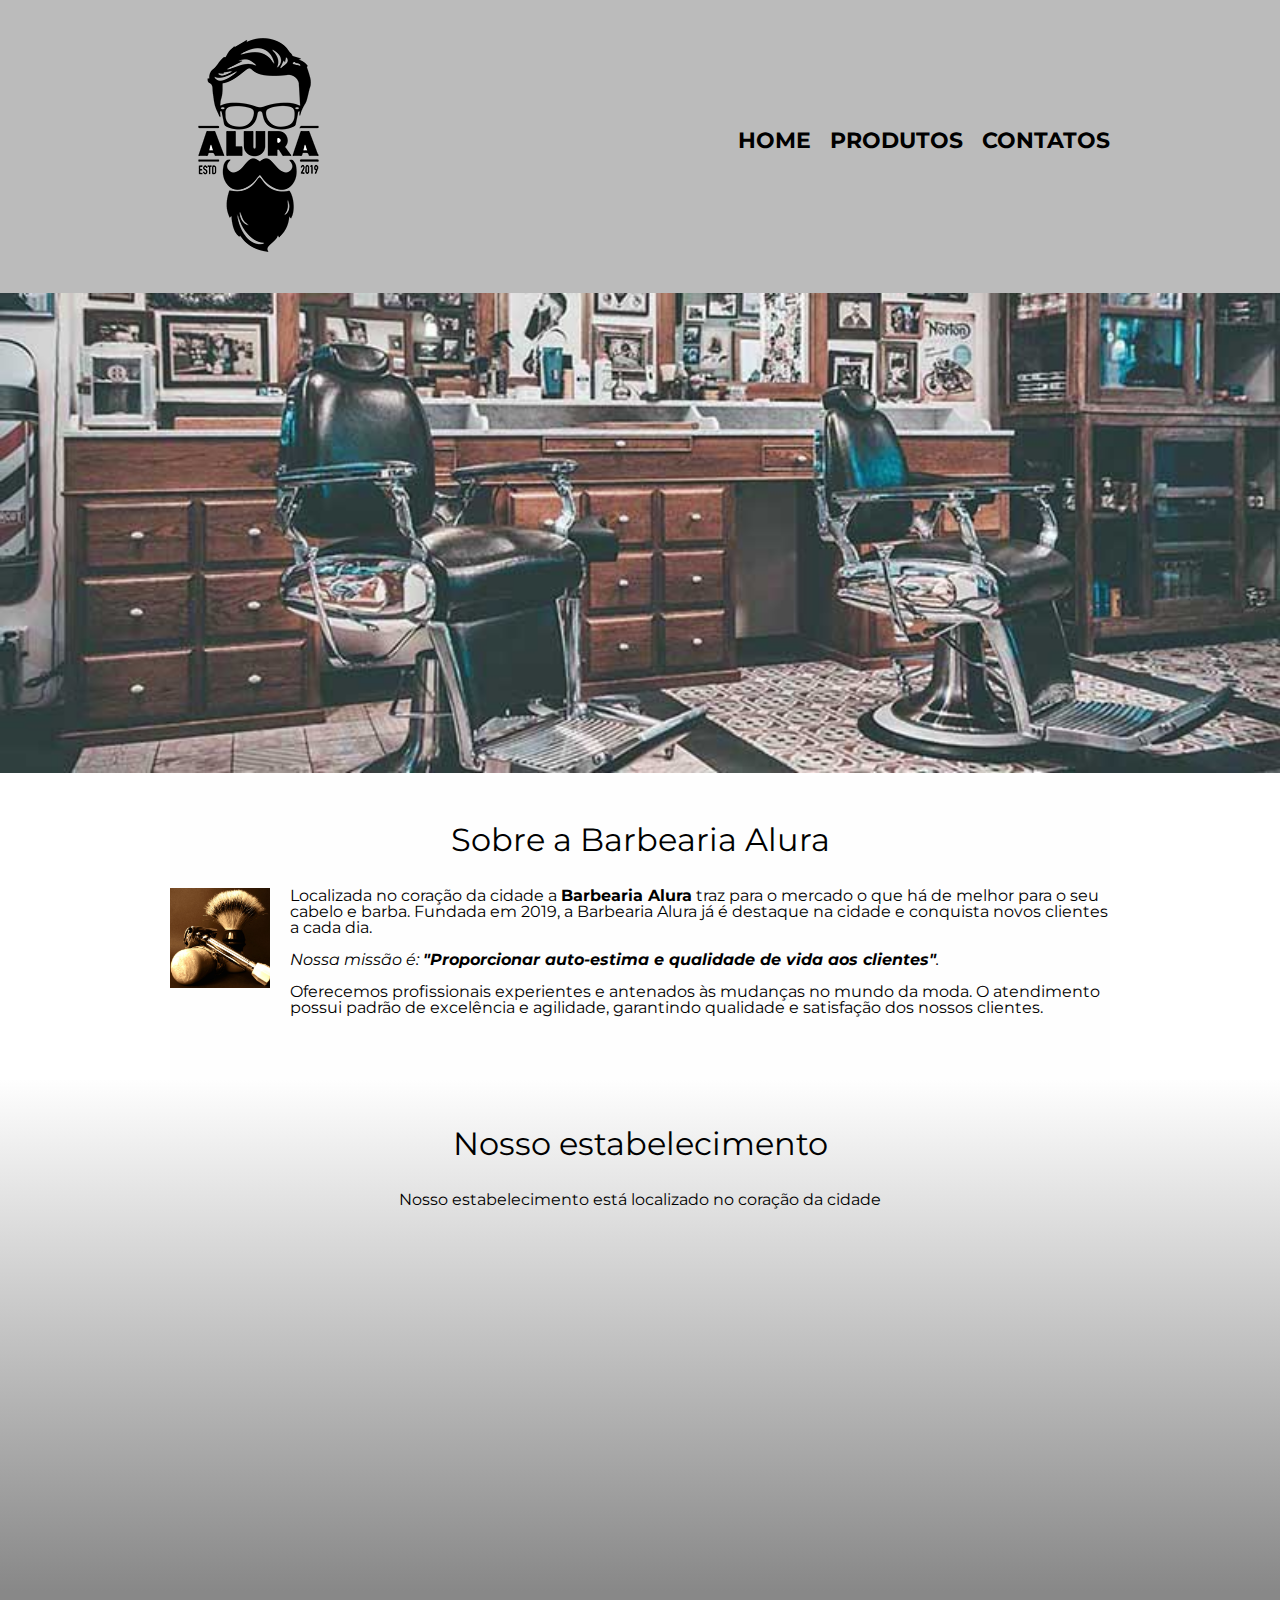
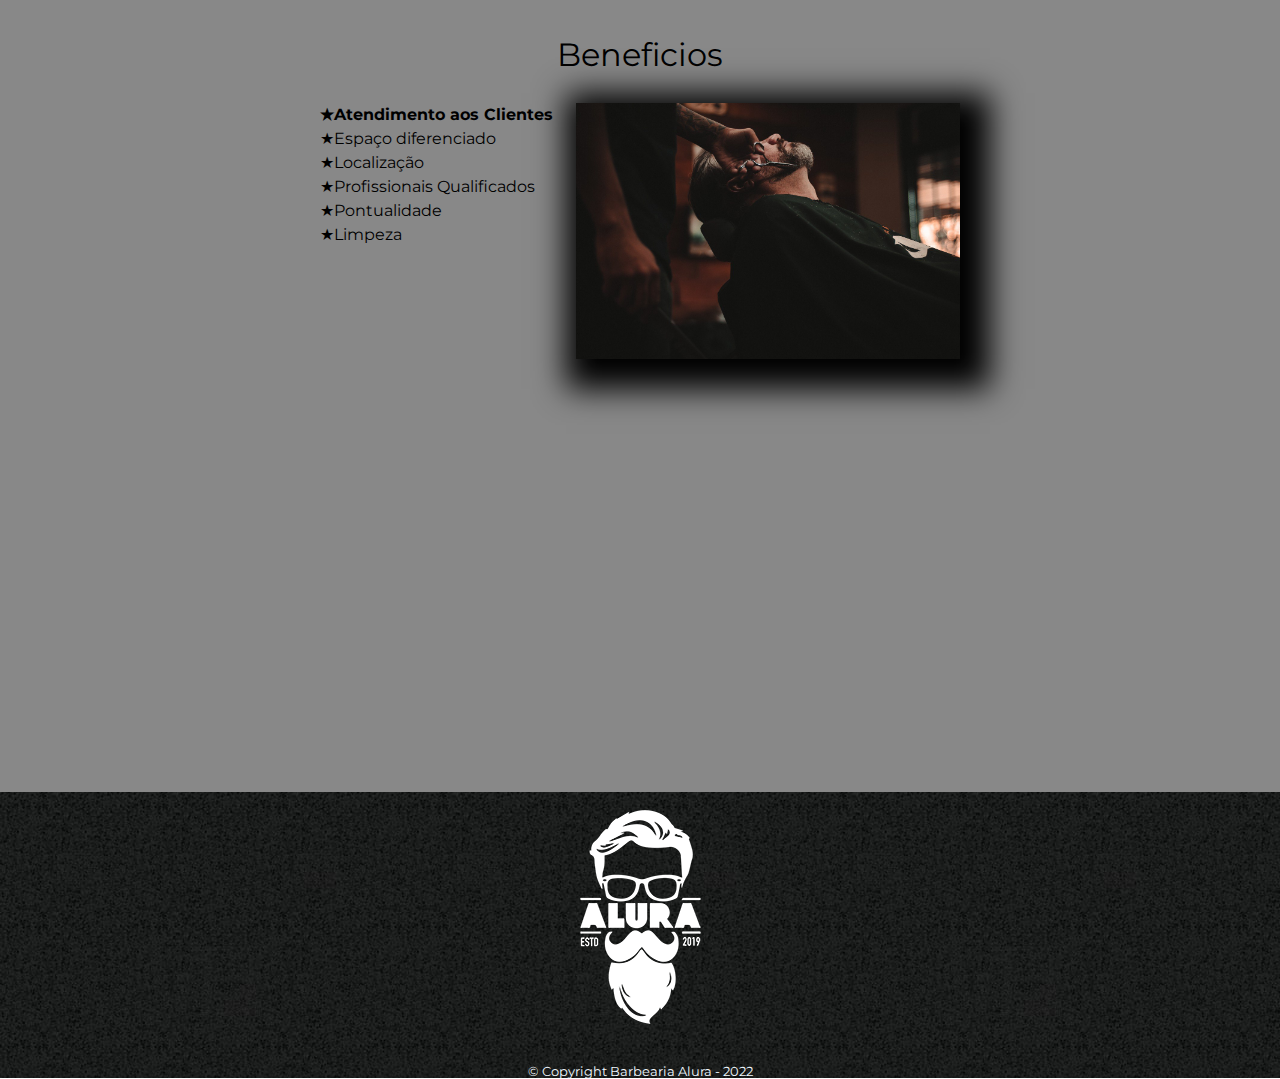
<file: index.html>
<!DOCTYPE html>
<html lang="pt-br">
	<head>
		<meta charset="UTF-8">
		<meta name="viewport" content="width=device-width">
		<title>Barbearia Alura</title>
		<link rel="stylesheet" href="reset.css">
		<link rel="stylesheet" href="style.css">
		<link href="https://fonts.googleapis.com/css?family=Montserrat&display=swap" rel="stylesheet">
		
	</head>

	<body>
	
		<header>
			<div class="caixa">
			   <h1><img src="logo.png"> </h1>
  
			   <nav>    
				   <ul class="navegacao-">
						  <li><a href="index.html"> Home</a> </li>
						  <li><a href="produtos.html">Produtos</a></li>
						  <li><a href="contatos.html" >Contatos</a></li>
				   </ul>
			  </nav> 
		  </div>
   </header>
  
<main>
		<img id="banner" src="banner.jpg" class="banner">

	<section class="principal">

			<h2 class="titulo-principal">Sobre a Barbearia Alura</h2>

			<img class="utensilios" src="utensilios.jpg">
	
			<p>Localizada no coração da cidade a <strong>Barbearia Alura</strong> traz para o mercado o que há de melhor para o seu cabelo e barba. Fundada em 2019, a Barbearia Alura já é destaque na cidade e conquista novos clientes a cada dia.</p>

			<p id="missao"><em>Nossa missão é: <strong>"Proporcionar auto-estima e qualidade de vida aos clientes"</strong>.</em></p>

			<p>Oferecemos profissionais experientes e antenados às mudanças no mundo da moda. O atendimento possui padrão de excelência e agilidade, garantindo qualidade e satisfação dos nossos clientes.</p>
	</section>	
	
	
	<section class="mapa">
		<h3 class="titulo-principal">Nosso estabelecimento</h3>
		<p>Nosso estabelecimento está localizado no coração da cidade</p>

		<div class="mapa-conteudo">
		<iframe src="https://www.google.com/maps/embed?pb=!1m18!1m12!1m3!1d3656.4499774664678!2d-46.634520584475176!3d-23.588189868469943!2m3!1f0!2f0!3f0!3m2!1i1024!2i768!4f13.1!3m3!1m2!1s0x94ce5a2b2ed7f3a1%3A0xab35da2f5ca62674!2sCaelum%20-%20Escola%20de%20Tecnologia!5e0!3m2!1spt-BR!2sbr!4v1647898170922!5m2!1spt-BR!2sbr" width="100%" height="300" style="border:0;" allowfullscreen="" loading="lazy"></iframe>
	</div>
	
	</section>

			<section class="beneficios">
			<h3 class="titulo-principal">Beneficios</h3>

				<div class="conteudo-beneficios">

				<ul class="lista-beneficios">
				

				<li class="itens" >Atendimento aos Clientes</li>
				<li class="itens">Espaço diferenciado</li>
				<li class="itens">Localização</li>
				<li class="itens">Profissionais Qualificados</li>
				<li class="itens">Pontualidade</li>
				<li class="itens">Limpeza</li>

			</ul><img src="beneficios.jpg" class="imagemBeneficios">
		</div>	

	<div class="video">
		<iframe width="100%" height="315" src="https://www.youtube.com/embed/wcVVXUV0YUY" title="YouTube video player" frameborder="0" allow="accelerometer; autoplay; clipboard-write; encrypted-media; gyroscope; picture-in-picture" allowfullscreen></iframe>
	</div>
	</section>
</main>
	<footer>
		<img src="logo-branco.png">
		<p class="copyright">&copy; Copyright Barbearia Alura - 2022
	</footer>




	</body>
</html>
</file>
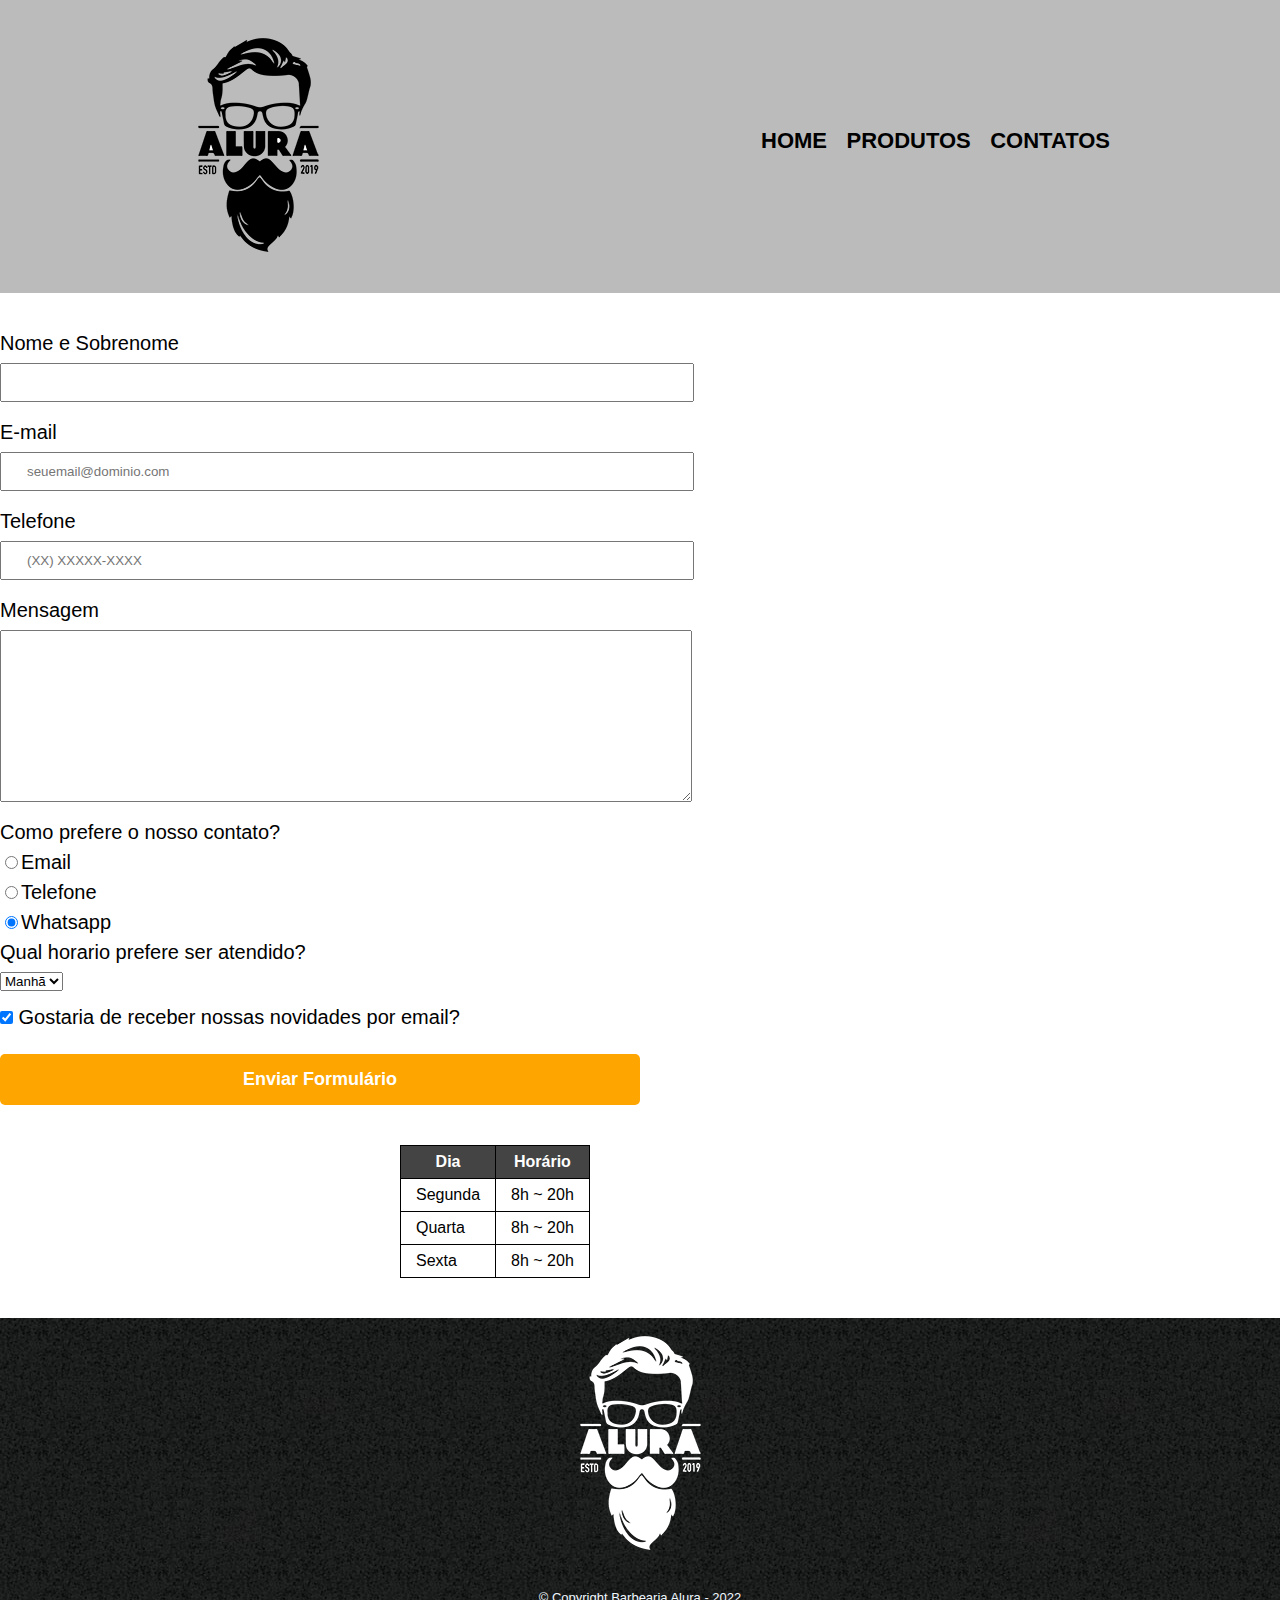
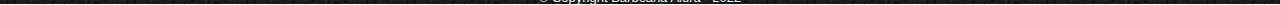
<file: contatos.html>
<!DOCTYPE html>
<html lang="en">
<head>
    <meta charset="UTF-8">
    <meta http-equiv="X-UA-Compatible" content="IE=edge">
    <meta name="viewport" content="width=device-width, initial-scale=1.0">
    <title>Contato- Barbearia Alura</title>
    <link rel="stylesheet" href="reset.css">
    <link rel="stylesheet" href="style.css">
    
    
    <body>
    </head>
    <body>
       <header>
        <div class="caixa">
           <h1><img src="logo.png"> </h1>

           <nav>    
               <ul class="navegacao-">
                      <li><a href="index.html"> Home</a> </li>
                      <li><a href="produtos.html">Produtos</a></li>
                      <li><a href="contatos.html" >Contatos</a></li>
               </ul>
          </nav> 
      </div>
</header>
<main>
    <form>
        <label for="nomesobrenome">Nome e Sobrenome</label>
        <input type="text" id="nomesobrenome" class="input-padrao" required>

        <label for="email">E-mail</label>
        <input type="email" id="email" class="input-padrao" required placeholder="seuemail@dominio.com">

        <label for="telefone">Telefone</label>
        <input type="tel" id="telefone" class="input-padrao" required placeholder="(XX) XXXXX-XXXX">

        <label for="mensagem">Mensagem</label>
        <textarea cols="70" rows="10" id="mensagem" class="input-padrao" required></textarea>

     <div>
        <p>Como prefere o nosso contato?</p>
        <label for="radio-email"><input type="radio" name="contato" value="email" id="radio-email">Email</label>
    
        <label for="radio-telefone"><input type="radio" name="contato" value="telefone" id="radio-telefone">Telefone</label>
        
        <label for="radio-whatsapp"><input type="radio" name="contato" value="whatsapp" id="radio-whatsapp" checked>Whatsapp</label>
        
    </div>

<div>
    <p>Qual horario prefere ser atendido?</p>
    <select>
        <option>Manhã</option>
        <option>Tarde</option>
        <option>Noite</option>
    </select>
</div>


    <label><input type="checkbox" class="checkbox" checked> Gostaria de receber nossas novidades por email?</label>

        <input type="submit" value="Enviar Formulário" class="enviar">
    </form>
</main>

<table>
    <thead>
    <tr>
        <th>Dia</th>
        <th>Horário</th>
    </tr>
</thead>
<tbody>
    <tr>
        <td>Segunda</td>
        <td>8h ~ 20h</td>
        
       
    </tr>
    <tr>
        <td>Quarta</td>
        <td>8h ~ 20h</td>
       
    </tr>
    <tr>
        <td>Sexta</td>
        <td>8h ~ 20h</td>
        
    </tr>

</tbody>
</table>

 <footer>
    <img src="logo-branco.png" alt="Logo da Barbearia Alura">
    <p class="copyright">&copy; Copyright Barbearia Alura - 2022
</footer>
</body>
</html>
</file>
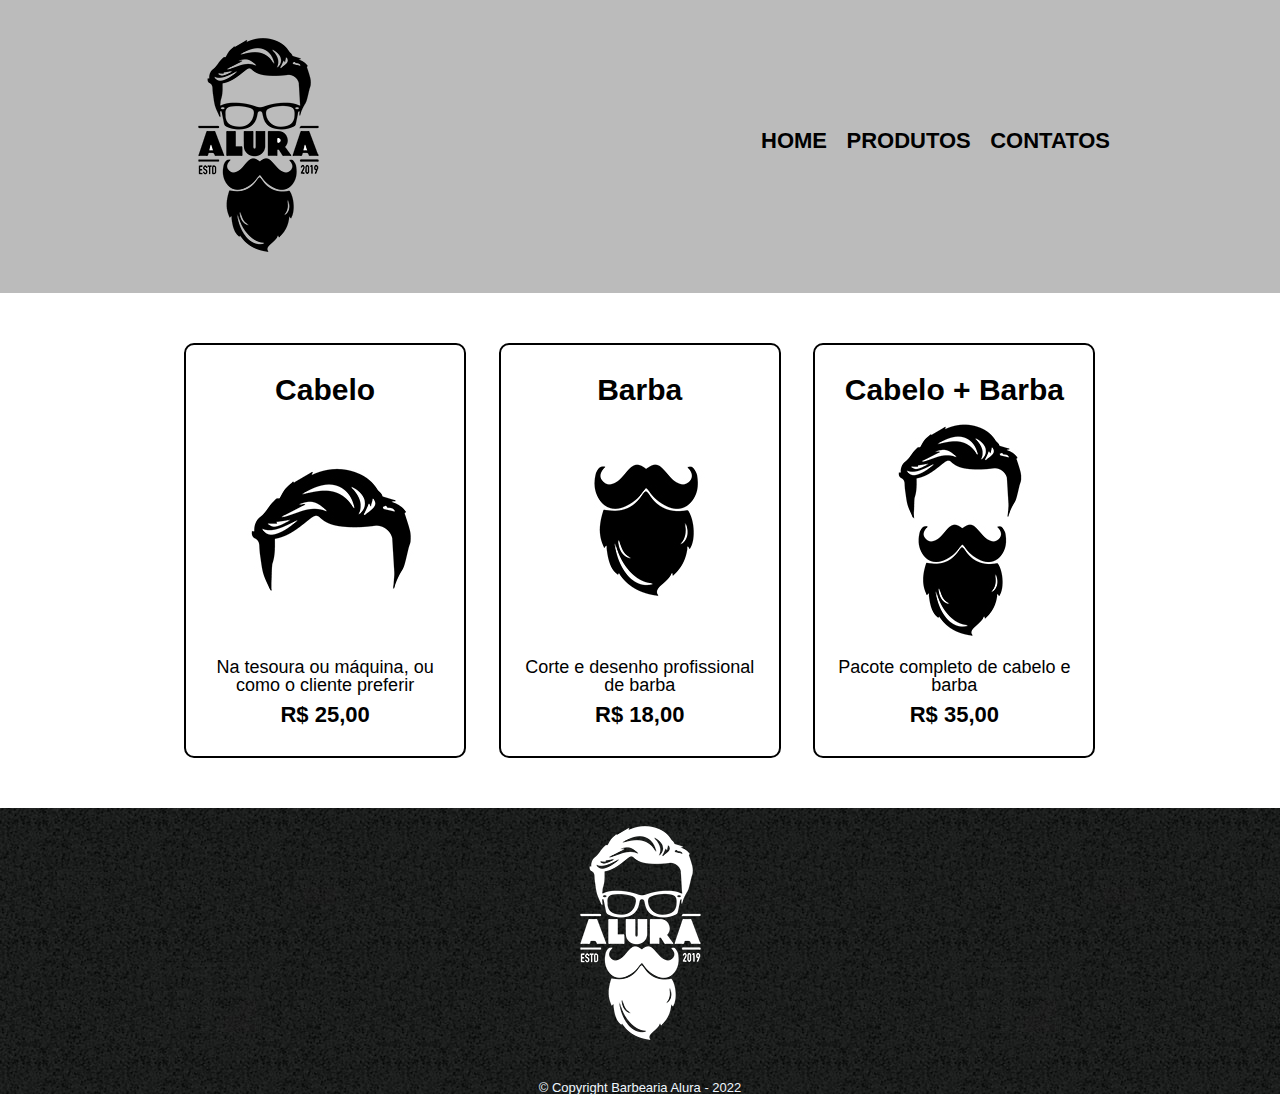
<file: produtos.html>
<!DOCTYPE html>
<html lang="en">
<head>
    <meta charset="UTF-8">
    <meta http-equiv="X-UA-Compatible" content="IE=edge">
    <meta name="viewport" content="width=device-width, initial-scale=1.0">
    <title>Produtos - Barbearia Alura</title>
    <link rel="stylesheet" href="reset.css">
    <link rel="stylesheet" href="style.css">
        
 </head>
      <body>
         <header>
          <div class="caixa">
             <h1><img src="logo.png"> </h1>

             <nav>    
                 <ul class="navegacao-">
                        <li><a href="index.html"> Home</a> </li>
                        <li><a href="produtos.html">Produtos</a></li>
                        <li><a href="contatos.html" >Contatos</a></li>
                 </ul>
            </nav> 
        </div>
 </header>
    <main>
        <ul class="produtos" >
            <li>
                <h2>Cabelo</h2>
                <img src="cabelo.jpg">
                <p class="produto-descricao">Na tesoura ou máquina, ou como o cliente preferir</p>
                <p class="produto-preco">R$ 25,00</p> 
            </li>
            <li>
                <h2>Barba</h2>
                <img src="barba.jpg">
                <p class="produto-descricao">Corte e desenho profissional de barba</p>
                <p class="produto-preco">R$ 18,00</p> 
            </li>
            <li>
                <h2>Cabelo + Barba</h2>
                <img src="cabelo+barba.jpg">
                <p class="produto-descricao">Pacote completo de cabelo e barba</p>
                <p class="produto-preco">R$ 35,00</p> 
            </li>
        </ul>

    </main>

<footer>
    <img src="logo-branco.png">
    <p class="copyright">&copy; Copyright Barbearia Alura - 2022
</footer>




</body>
</html>
</file>
<file: style.css>
body{
    font-family: 'Montserrat', sans-serif;
}
header{
    background: #BBBBBB;
    padding: 20px 0;
}
nav{
    position: absolute;
    top:110px;
    right: 0;
}
nav li{
    display: inline;
    margin: 0 0 0 15px;
}
nav a{
    text-transform: uppercase;
    color:black;
    font-weight: bold;
    font-size: 22px;
    text-decoration: none; 

}

nav a:hover{
    color: #C78C19;
    text-decoration: underline;

}

.caixa{
    position: relative;
    width:  940px;
    margin: 0 auto;
    
}
.produtos{
	width: 940px;
	margin: 0 auto;
    padding: 50px 0;
}
.produtos li{
	display: inline-block;
    text-align: center;
    width: 30%;
    vertical-align: top;
    margin: 0 1.5% ;
    padding: 30px 20px;
    box-sizing: border-box;
    border-color: #000000;
    border-width: 2px;
    border-style: solid;
    border-radius: 10px;

}
.produtos h2{
    font-size: 30px;
    font-weight: bold;
}
.produto-preco{
    font-size: 22px;
    font-weight: bold;
    margin-top: 10px;

}
.produto-descricao{
    font-size: 18px;
}

.produtos li:hover{
    border-color: #C78C19;
    
}

.produtos li:hover h2{
    font-size: 33px;
}

.produtos li:active{
    border-color: aquamarine;
}
footer{
    text-align: center;
    background: url(bg.jpg);
}
.copyright{
    color: aliceblue;
    font-size: 13px;
    margin-top: 20px;
}
main{
    
}
form{
    margin: 40px 0;
}
form label, form p{
    display: block;
    font-size: 20px;
    margin-bottom: 10px;
}
.input-padrao{
    display: block;
    margin: 0 0 20px;
    padding: 10px 25px;
    width: 50%;
}
.checkbox{
    margin: 20px 0;
}
.enviar{
    width :50%;
    padding: 15px 0;
    background: orange;
    color: white;
    font-weight: bold;
    font-size: 18px;
    border: none;
    border-radius: 5px;
    transition: 1s all;
    cursor: pointer;
}
.enviar:hover{
    background-color: darkorange;
    transform: scale(1.1);

}
table{
    margin: 20px 400px 40px;

}
thead{
    background: #444444;
    color: white;;
    font-weight: bold;

}
td, th{
    border: 1px solid #000000;
    padding: 8px 15px;
}

/* css da pagina inicial */
.banner{
    width: 100%;
}
.titulo-principal{
    text-align: center;
    font-size: 2em;
    margin: 0 0 1em ;
    clear: left;
  
}
.principal{
   padding:  3em 0;
    background-color: #FEFEFE;

    width: 940px;
    margin: 0 auto;
}
.principal p{
    margin: 0 0 1em;
}
.principal strong{
    font-weight: bold;
}
.principal em{
    font-style: italic;
}
.mapa{
    padding: 3em 0 ;
    
    background: linear-gradient(#FEFEFE , #888888);
}
.mapa-conteudo{
    width: 940px;
    margin: 0 auto;
}
.mapa p{
    margin: 0 0 2em;
    text-align: center;
}
.itens{
    line-height: 1.5;
}
.itens::before{
   content: "★"; 
}
.itens:first-child{
    font-weight: bold;
}
.beneficios{
    padding: 3em 0 ;
    background: #888888;
}
.conteudo-beneficios{
    width: 640px;
    margin: 0 auto;
}
.lista-beneficios{
    width: 40%;
    display: inline-block;
    vertical-align: top;
}
.imagemBeneficios{
    width: 60%;
    opacity: 1;
    transition: 400ms;
    box-shadow: 10px 10px 30px 20px #000000;
    
}
.imagemBeneficios:hover{

    opacity: 0.3;
}
.utensilios{
    width: 100px;
    float: left;
    margin: 0 20px 20px 0;
}

.video{
    width: 660px;
    margin: 2em auto;
}
@media screen and (max-width: 480px) {
    .caixa,.principal,.conteudo-beneficios,.mapa-conteudo,.video{
        width: auto;
    }
    h1{
        text-align: center;
    }
    nav{
        position: static;
    }
    .lista-beneficios, .imagemBeneficios{
        width: 100%;
    }
}

@media screen and (max-width: 480px){
    .produtos {
        width: 100%;
        
    }
    main{
        width: auto;
    }
}
</file>
